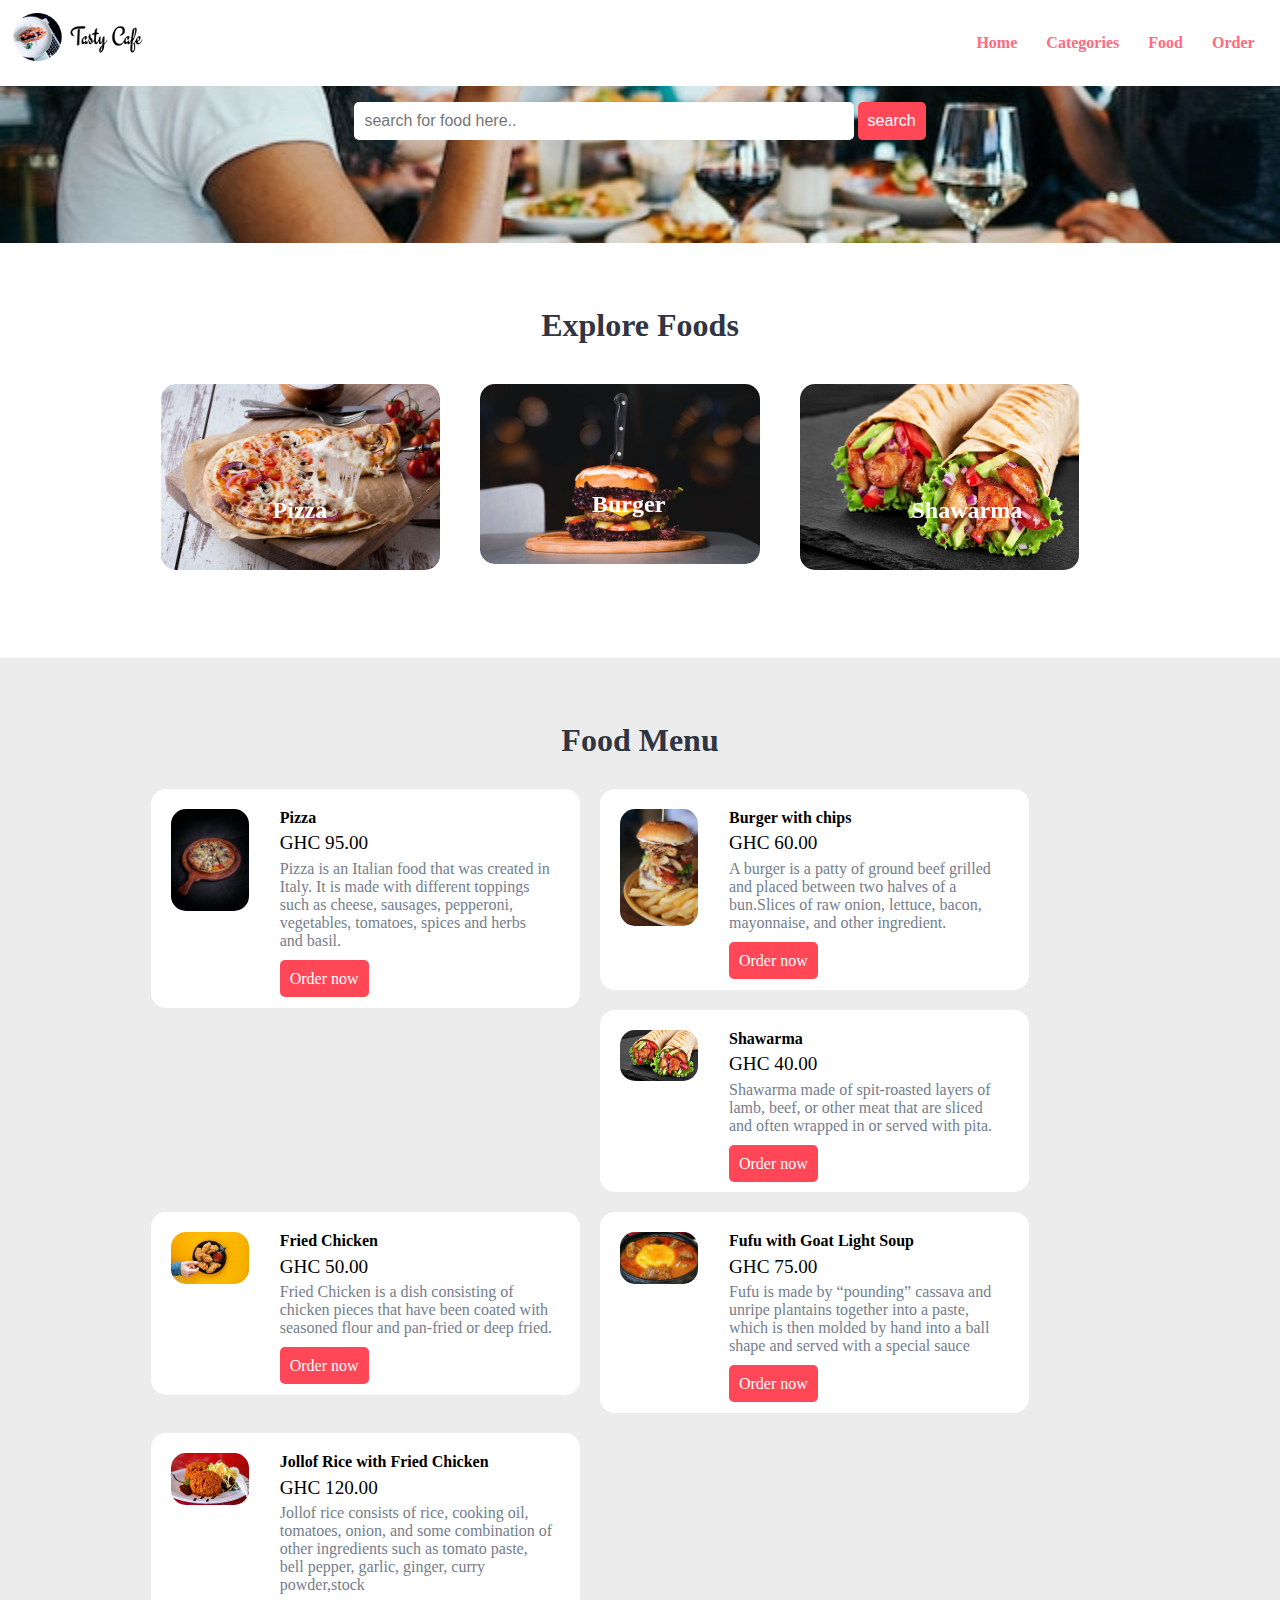
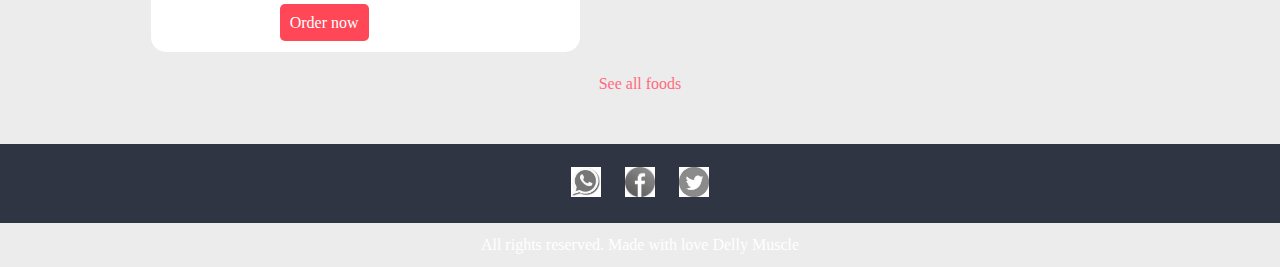
<file: index.html>
<!DOCTYPE html>
<html lang="en">
<head>
    <meta charset="UTF-8">
    <meta name="viewport" content="width=device-width, initial-scale=1.0">
    <title>Food App</title>
    <link rel="stylesheet" href="./style.css">
</head>
<body>
    <!-- navbar section -->
    <section class="navbar">
        <div class="container">
            <div class="logo">
                <a href="#">
                    <img src="./images/My_Logo.png" alt="" class="img-responsive img-curve"></a>
            </div>

               <div class="menu text-right">
                <ul>
                    <li><a href="index.html">Home</a></li>
                    <li><a href="categories.html">Categories</a></li>
                    <li><a href="food.html">Food</a></li>
                    <li><a href="order.html">Order</a></li>
                </ul>

               </div>

               <div class="clearfix"></div>
        </div>
    </section>
    <!-- navbar section ends -->

    <!-- food search section starts -->

       <section class="food-search text-center">
              <div class="container">
                <!-- add form action -->
                <form action="#"  method="POST">
                    <input type="search" name="search" placeholder="search for food here.." required/>
                    <input type="submit" name="submit" value="search" class="btn btn-primary">
                </form>
              </div>
       </section> 
     <!-- food search section ends -->

     <!-- category section starts here -->
          <section class="categories">
            <div class="container">
                <h2 class="text-center">Explore Foods</h2>
                <a href="#">
                    <div class="box-3 float-container">
                        <img src="./images/pizza1.jpg" alt="pizza"  class="img-responsive img-curve">
                        <h3 class="float-text text-white">Pizza</h3>
                    </div>
                </a>

                <a href="#">
                    <div class="box-3 float-container">
                        <img src="./images/humburger2.jpg" alt="Burger"  class="img-responsive img-curve">
                        <h3 class="float-text text-white">Burger</h3>
                    </div>
                </a>

                <a href="#">
                    <div class="box-3 float-container">
                        <img src="./images/shawama.jpg" alt="Shawarma"  class="img-responsive img-curve">
                        <h3 class="float-text text-white">Shawarma</h3>
                    </div>
                </a>
                <div class="clearfix"></div>
            </div>
        </section>
         

      <!-- category section ends here -->

      <!-- food menu starts here -->

      <section class="food-menu">
        <div class="container">
            <h2 class="text-center">Food Menu</h2>

            <div class="food-menu-box">
                <div class="food-menu-img">
                    <img src="./images/pizza2.jpg" alt="" class="img-responsive img-curve">
                </div>
                <div class="food-menu-desc">
                    <h4>Pizza</h4>
                    <p class="food-price">GHC 95.00</p>
                    <p class="food-detail">Pizza is an Italian food that was created in Italy. It is made with different toppings such as cheese, sausages, pepperoni, vegetables, tomatoes, spices and herbs and basil.</p>
                    <a href="order.html" class="btn btn-primary">Order now</a>
                </div>
            </div>

            <div class="food-menu-box">
                <div class="food-menu-img">
                    <img src="./images/humburger1.jpg" alt="" class="img-responsive img-curve">
                </div>
                <div class="food-menu-desc">
                    <h4>Burger with chips</h4>
                    <p class="food-price">GHC 60.00</p>
                    <p class="food-detail">A burger is a patty of ground beef grilled and placed between two halves of a bun.Slices of raw onion, lettuce, bacon, mayonnaise, and other ingredient.</p>
                    <a href="order.html" class="btn btn-primary">Order now</a>
                </div>
            </div>

            <div class="food-menu-box">
                <div class="food-menu-img">
                    <img src="./images/shawama.jpg" alt="" class="img-responsive img-curve">
                </div>
                <div class="food-menu-desc">
                    <h4>Shawarma</h4>
                    <p class="food-price">GHC 40.00</p>
                    <p class="food-detail">Shawarma  made of spit-roasted layers of lamb, beef, or other meat that are sliced and often wrapped in or served with pita. </p>
                    <a href="order.html" class="btn btn-primary">Order now</a>
                </div>
            </div>

            <div class="food-menu-box">
                <div class="food-menu-img">
                    <img src="./images/fried chicken.jpg" alt="" class="img-responsive img-curve">
                </div>
                <div class="food-menu-desc">
                    <h4>Fried Chicken</h4>
                    <p class="food-price">GHC 50.00</p>
                    <p class="food-detail">Fried Chicken is a dish consisting of chicken pieces that have been coated with seasoned flour and pan-fried or deep fried. </p>
                    <a href="order.html" class="btn btn-primary">Order now</a>
                </div>
            </div>

            <div class="food-menu-box">
                <div class="food-menu-img">
                    <img src="./images/fufu.jpg" alt="" class="img-responsive img-curve">
                </div>
                <div class="food-menu-desc">
                    <h4>Fufu with Goat Light Soup</h4>
                    <p class="food-price">GHC 75.00</p>
                    <p class="food-detail">Fufu is made by “pounding” cassava and unripe plantains together into a paste, which is then molded by hand into a ball shape and served with a special sauce</p>
                    <a href="order.html" class="btn btn-primary">Order now</a>
                </div>
            </div>

            <div class="food-menu-box">
                <div class="food-menu-img">
                    <img src="./images/Jollof_Rice_with_Stew.jpg" alt="" class="img-responsive img-curve">
                </div>
                <div class="food-menu-desc">
                    <h4>Jollof Rice with Fried Chicken</h4>
                    <p class="food-price">GHC 120.00</p>
                    <p class="food-detail">Jollof rice consists of rice, cooking oil, tomatoes, onion, and some combination of other ingredients such as tomato paste, bell pepper, garlic, ginger, curry powder,stock</p>
                    <a href="order.html" class="btn btn-primary">Order now</a>
                </div>
            </div>

            <div class="clearfix"></div>
        </div>
        <p class="text-center">
            <a href="#">See all foods</a>
        </p>
      </section>
      <!-- food menu ends here -->

     <!-- social starts here -->
    <section class="social">
        <div class="container text-center">
            <ul>
        <li>
            <a href="#"> <img src="./images/whatsapp.png"></a>
        </li>

        <li>
            <a href="#"> <img src="./images/facebook.jpg"></a>
        </li>

        <li>
            <a href="#"> <img src="./images/twitter.jpg"></a>
        </li>
    </ul>
    </div>
    </section>
  <!-- social ends here -->

  <!-- footer starts here -->
    <section class="footer">
        <div class="container text-center">
            <p>All rights reserved. Made with love Delly Muscle</p>
        </div>
    </section>
  <!-- footer ends here -->
</body>
</html>
</file>
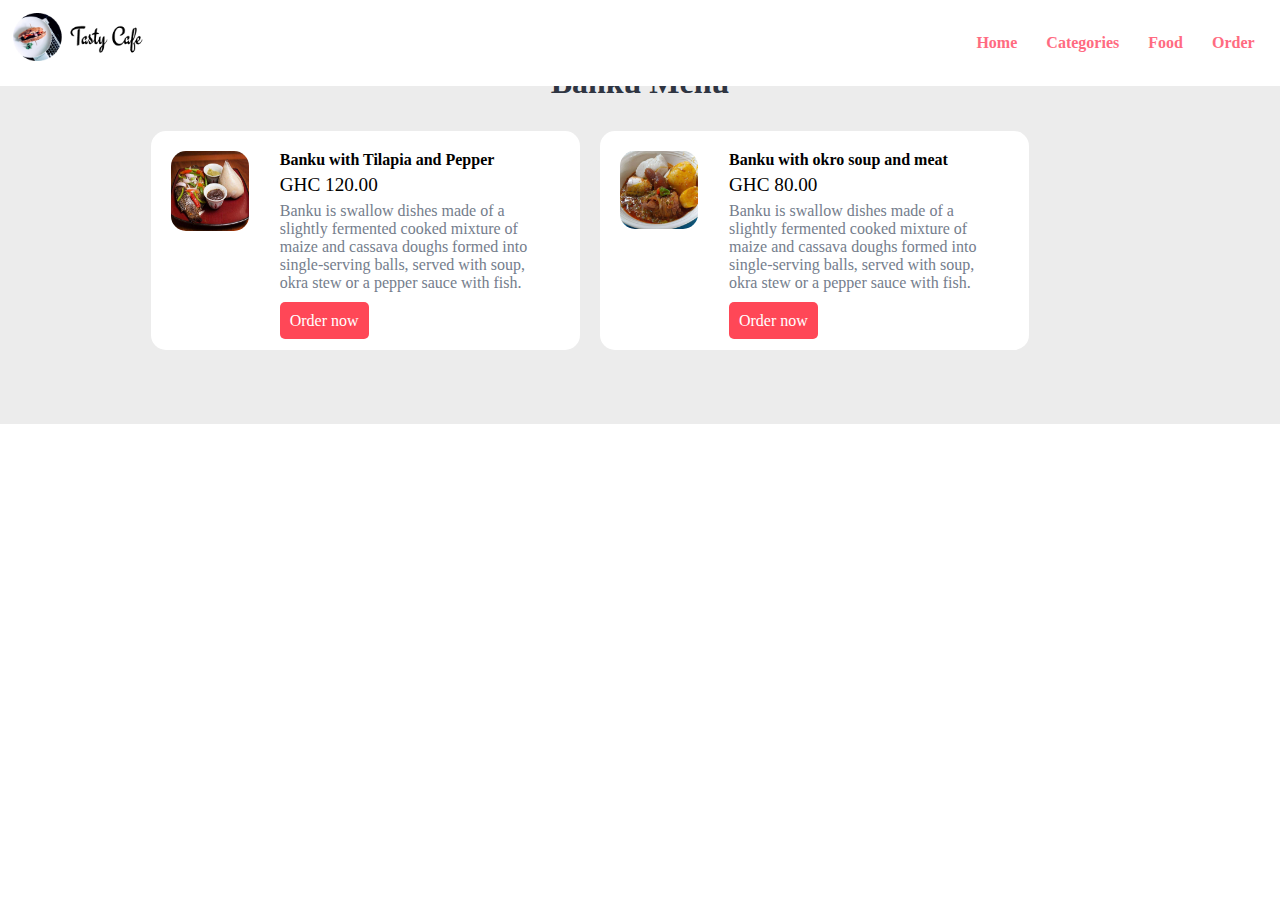
<file: banku.html>
<!DOCTYPE html>
<html lang="en">
<head>
    <meta charset="UTF-8">
    <meta name="viewport" content="width=device-width, initial-scale=1.0">
    <title>Document</title>
    <link rel="stylesheet" href="./style.css">
</head>
<body>
     <!-- navbar section -->
    <section class="navbar">
        <div class="container">
            <div class="logo">
                <a href="#">
                    <img src="./images/My_Logo.png" alt="" class="img-responsive img-curve"></a>
            </div>

               <div class="menu text-right">
                <ul>
                    <li><a href="index.html">Home</a></li>
                    <li><a href="categories.html">Categories</a></li>
                    <li><a href="food.html">Food</a></li>
                    <li><a href="order.html">Order</a></li>
                </ul>

               </div>

               <div class="clearfix"></div>
        </div>
    </section>
    <!-- navbar section ends -->

    <section class="food-menu">
        <div class="container">
            <h2 class="text-center">Banku Menu</h2>

            <div class="food-menu-box">
                <div class="food-menu-img">
                    <img src="./images/banku.jpg" alt="" class="img-responsive img-curve" style="height: 80px;">
                </div>
                <div class="food-menu-desc">
                    <h4>Banku with Tilapia and Pepper</h4>
                    <p class="food-price">GHC 120.00</p>
                    <p class="food-detail">Banku is swallow dishes made of a slightly fermented cooked mixture of maize and cassava doughs formed into single-serving balls, served with soup, okra stew or a pepper sauce with fish.</p>
                    <a href="order.html" class="btn btn-primary">Order now</a>
                </div>
            </div>
            <div class="food-menu-box">
                <div class="food-menu-img">
                    <img src="./images/banku2.jpg" alt="" class="img-responsive img-curve">
                </div>
                <div class="food-menu-desc">
                    <h4>Banku with okro soup and meat</h4>
                    <p class="food-price">GHC 80.00</p>
                    <p class="food-detail">Banku is swallow dishes made of a slightly fermented cooked mixture of maize and cassava doughs formed into single-serving balls, served with soup, okra stew or a pepper sauce with fish.</p>
                    <a href="order.html" class="btn btn-primary">Order now</a>
                </div>
            </div>
            <div class="clearfix"></div>
        </div>
    </section>
</body>
</html>
</file>
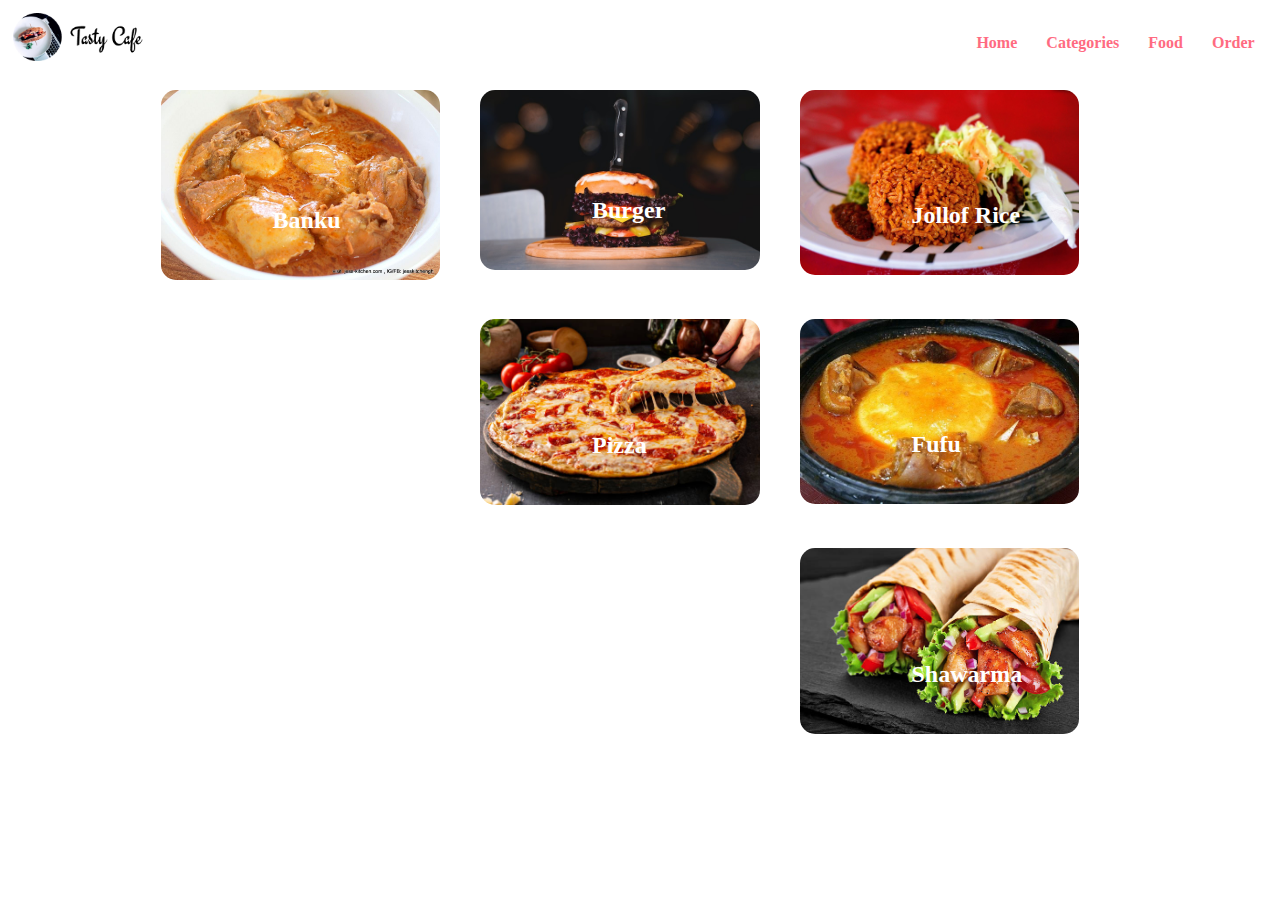
<file: categories.html>
<!DOCTYPE html>
<html lang="en">
<head>
    <meta charset="UTF-8">
    <meta name="viewport" content="width=device-width, initial-scale=1.0">
    <title>Food App</title>
    <link rel="stylesheet" href="./style.css">
</head>
<body>
    <!-- navbar section -->
    <section class="navbar">
        <div class="container">
            <div class="logo">
                <a href="#">
                    <img src="./images/My_Logo.png" alt="" class="img-responsive img-curve"></a>
            </div>

               <div class="menu text-right">
                <ul>
                    <li><a href="index.html">Home</a></li>
                    <li><a href="categories.html">Categories</a></li>
                    <li><a href="food.html">Food</a></li>
                    <li><a href="order.html">Order</a></li>
                </ul>

               </div>

               <div class="clearfix"></div>
        </div>
    </section>

    <!-- navbar section ends here -->


    <!-- category section starts here -->
    <section class="category">
        <div class="container">
            <h2 class="text-center">Explore Foods</h2>
            <a href="banku.html">
                <div class="box-3  float-container">
                <img src="./images/banku with gsoup.jpg" alt="Banku"  class="img-responsive img-curve" style="height: 190px;">
                <h3 class="float-text text-white">Banku</h3>
                </div>
            </a>

            <a href="banku.html">
                <div class="box-3  float-container">
                <img src="./images/humburger2.jpg" alt="Burger"  class="img-responsive img-curve">
                <h3 class="float-text text-white">Burger</h3>
                </div>
            </a>

            <a href="#">
                <div class="box-3  float-container">
                <img src="./images/Jollof_Rice_with_Stew.jpg" alt="Jollof Rice"  class="img-responsive img-curve">
                <h3 class="float-text text-white">Jollof Rice</h3>
                </div>
            </a>

            <a href="#">
                <div class="box-3  float-container">
                <img src="./images/pizza 3.jpg" alt="pizza"  class="img-responsive img-curve">
                <h3 class="float-text text-white">Pizza</h3>
                </div>
            </a>

            <a href="#">
                <div class="box-3  float-container">
                <img src="./images/fufu.jpg" alt="fufu"  class="img-responsive img-curve">
                <h3 class="float-text text-white">Fufu</h3>
                </div>
            </a>

            <a href="#">
                <div class="box-3  float-container">
                <img src="./images/shawama.jpg" alt="Shawarma"  class="img-responsive img-curve">
                <h3 class="float-text text-white">Shawarma</h3>
                </div>
            </a>
        </div>
    </section>
</file>
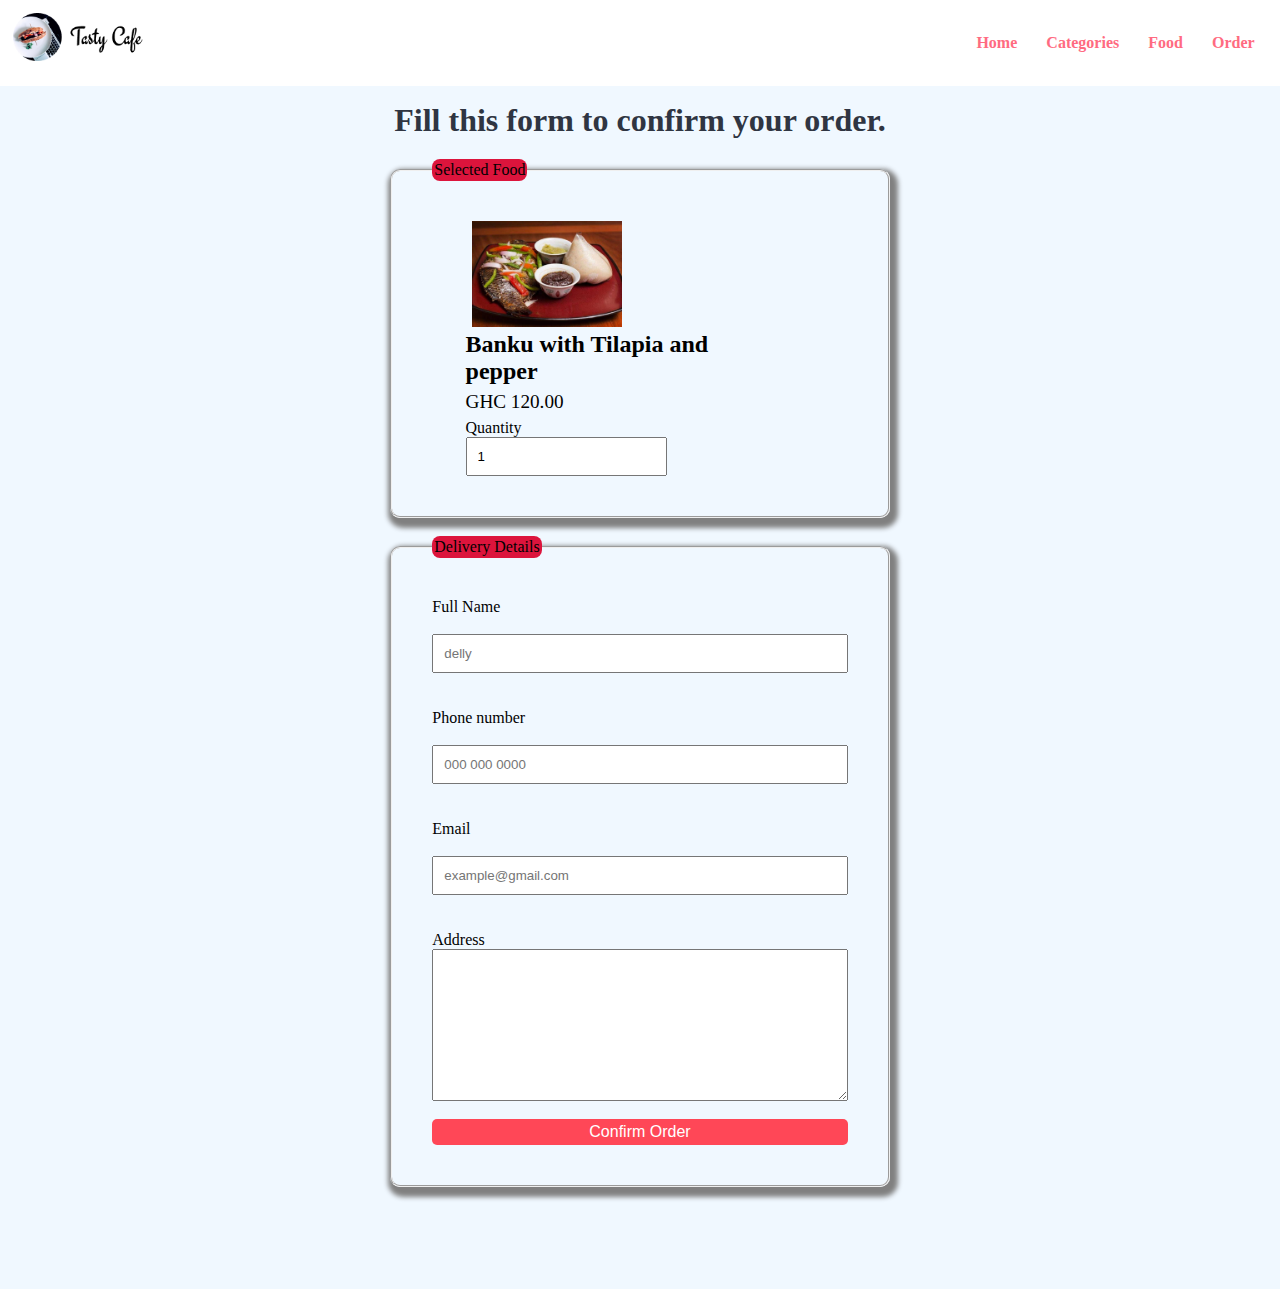
<file: order.html>
<!DOCTYPE html>
<html lang="en">
<head>
    <meta charset="UTF-8">
    <meta name="viewport" content="width=device-width, initial-scale=1.0">
    <title>Order Page</title>
    <link rel="stylesheet" href="./style.css">
    <link rel="stylesheet" href="./css/style.css">
</head>
<body>
    
    <!-- navbar section -->
    <section class="navbar">
        <div class="container">
            <div class="logo">
                <a href="#">
                    <img src="./images/My_Logo.png" alt="" class="img-responsive img-curve"></a>
            </div>

               <div class="menu text-right">
                <ul>
                    <li><a href="index.html">Home</a></li>
                    <li><a href="categories.html">Categories</a></li>
                    <li><a href="food.html">Food</a></li>
                    <li><a href="order.html">Order</a></li>
                </ul>

               </div>

               <div class="clearfix"></div>
        </div>
    </section>
    <!-- navbar section ends -->

    <section class="food-search">
        <div class="container">
            <h2 class="text-center text-black">
                Fill this form to confirm your order.
            </h2>
            <form action="#" class="order">
                <fieldset>
                    <legend>Selected Food</legend>
                    <div class="food-menu-img">
                        <img src="./images/banku.jpg" alt="" class="img-responsive" style="margin-left: 40px; width: 150px;">
                    </div>

                    <div class="food-menu-desc">
                        <h3>Banku with Tilapia and pepper</h3>
                        <p class="food-price">GHC 120.00 </p>
                        <div class="order-label">Quantity</div>
                        <input 
                        type="number"
                         name="qty"
                         class="input-responsive"
                         value="1"
                         required 
                         />
                    </div>
                </fieldset><br>

                <fieldset>
                    <legend>Delivery Details</legend>
                    <label for="" class="order-label">Full Name</label>
                    <br/>
                    <input type="text" name="full-name" 
                    placeholder="delly">
                    <br/> <br>
                    
                    <label for="" class="order-label">Phone number</label>
                    <br>
                    <input type="tel" name="contact" 
                    placeholder="000 000 0000">

                    <br/><br>
                    <label for="" class="order-label">Email</label>
                    <br/>
                    <input type="email" name="email" 
                    placeholder="example@gmail.com">

                    <br><br>

                    <label for="" class="order-label">Address</label>
                    <textarea name="Address" id="" cols="30" rows="10"></textarea><br>

                    <input type="submit" value="Confirm Order" class="btn btn-primary">
                </fieldset>
            </form>
        </div>
    </section>
</body>
</html>
</file>
<file: style.css>
*{
    margin: 0;
    padding: 0;
    box-sizing: border-box;

}

.container{
    width: 80%;
    margin: 0 auto;
    padding: 1%;

}
.navbar .container{
    position:fixed;
    background-color: white;
    width: 100%;
}

.img-responsive{
    width: 100%;
}
.img-curve{
    border-radius: 15px;
}
.text-right{
    text-align: right;

}
.text-center{
    text-align: center;
}
.text-left{
     text-align: left;
}
.text-white{
    color: white;
}
a{
    color: #ff6b81;
    text-decoration: none;
}
.clearfix{
    clear: both;
    float: none;
}
a:hover{
    color: #ff4757;
}
.btn{
    padding: 1%;
    border: none;
    font-size: 1rem;
    border-radius: 5px;
}
.btn-primary{
    background-color: #ff4757;
    color: white;
    cursor: pointer;

}

.btn-primary:hover{
    color: white;
    background-color: #ff4757;
}
h2{
    color: #2f3542;
    font-size: 2rem;
    margin-bottom: 2%;
}
h3{
    font-size: 1.5rem;
}

/* come back later */

.float-container{
    position: relative;
}

.float-text{
    position: absolute;
    bottom: 50px;
    left: 40%;
}

.logo{
    width: 15%;
    float: left;
}

.menu{
    line-height: 60px;
}
.menu ul{
    list-style-type: none;
}

.menu ul li{
    display: inline;
    padding: 1%;
    font-weight: bold;
}

/* food search */

.food-search{
    background-image:url(./images/first.jpg) ;
    background-size: cover;
    background-repeat: no-repeat;
    background-position: center;
    padding: 7% 0;
}
.food-search input[type="search"]{
    width: 50%;
    padding: 1%;
    font-size: 1rem;
    border: none;
    border-radius: 5px;
}


.categories{
    padding: 4% 0;
}

.box-3{
    width: 28%;
    float: left;
    margin: 2%;
}
.food-menu{
    background-color: #ececec;
    padding: 4% 0;
}

.food-menu-box{
    width: 43%;
    margin: 1%;
    padding: 2%;
    float: left;
    background-color: white;
    border-radius: 15px;

}
.food-menu-img{
    width: 20%;
    float: left;
    /* margin-left: 8%; */
}
.food-menu-desc{
    width: 70%;
    float: left;
    margin-left: 8%;
}
.food-price{
    font-size: 1.2rem;
    margin: 2% 0;
}
.food-detail{
    font-size: 1rem;
    color: #747d8c;
    margin-bottom: 20px;

}

.food-menu-desc .btn{
    padding: 10px;
}
.social{
    background-color: #2f3542;
}
.social img{
    width: 30px;
    transition: 0.2s;
    filter: grayscale(1);

}
.social img:hover{
    filter: grayscale(0);

}
.social ul{
    list-style-type: none;
    
}
.social ul li{
    display: inline-block;
    padding: 10px;
}
.footer{
    background-color: #ececec;
}
.footer p{
    color: white;
}
</file>
<file: css/style.css>
.food-search{
    background-image: none;
    background-color:aliceblue

}

fieldset{
    /* border: 1px solid black; */
    padding: 4%;
    margin: 2%;
    width: 50%;
    margin: auto;
    display: flex;
    flex-direction: column;
    border-radius: 10px;
    box-shadow: 3px 5px 5px 5px gray;
    
}

label {
    display: block;
    width:auto;
   
  }
  legend{
    padding: 2px;
    background-color: crimson;
    border-radius: 8px;
  }
  input{
    padding: 10px;
  }
</file>
